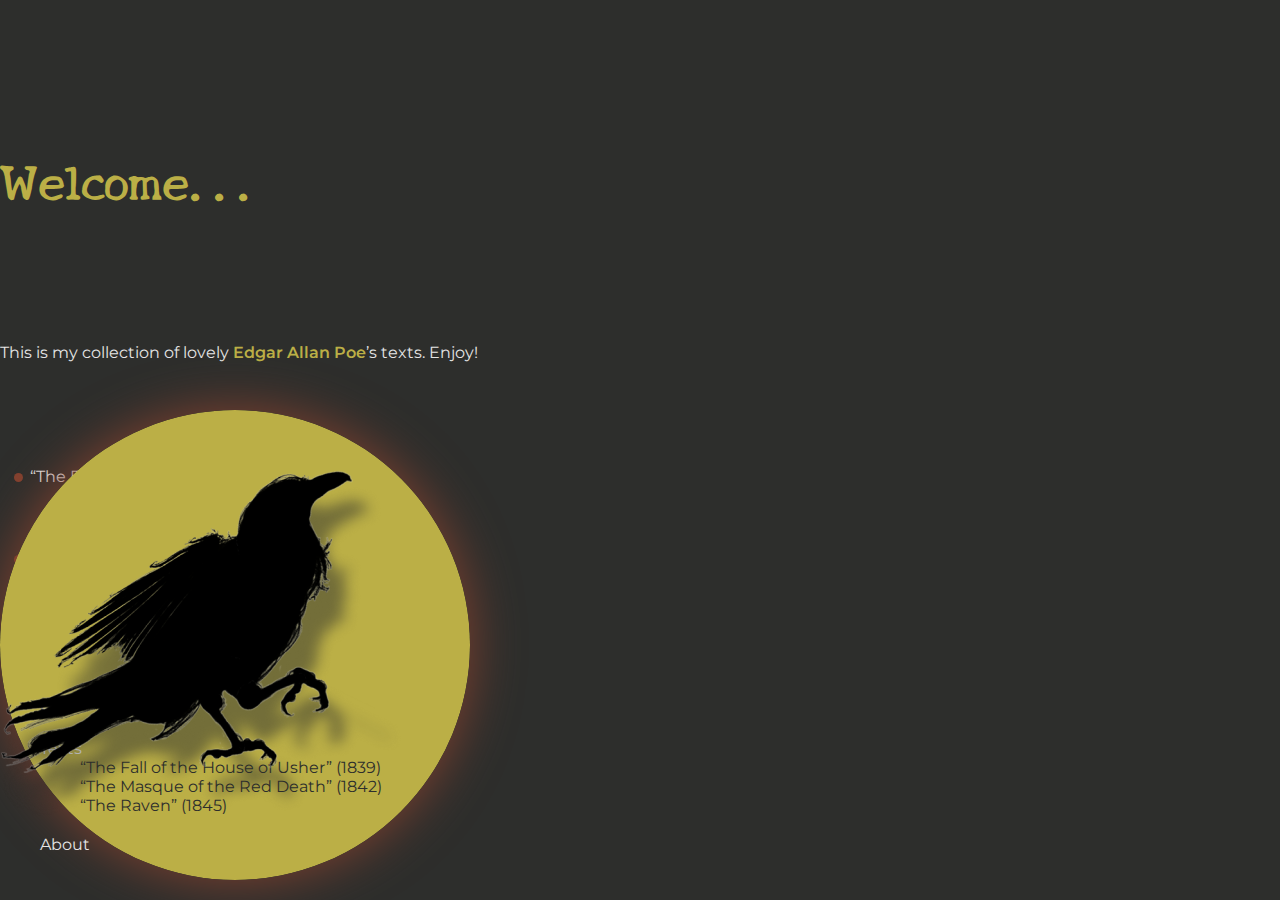
<file: index.html>
<!DOCTYPE html>
<html lang="en">
  <head>
    <meta charset="UTF-8" />
    <meta http-equiv="X-UA-Compatible" content="IE=edge" />
    <meta name="viewport" content="width=device-width, initial-scale=1.0" />
    <title>Edgar Allan Poe</title>
    <link
      href="https://cdn.jsdelivr.net/npm/bootstrap@5.0.0-beta3/dist/css/bootstrap.min.css"
      rel="stylesheet"
      integrity="sha384-eOJMYsd53ii+scO/bJGFsiCZc+5NDVN2yr8+0RDqr0Ql0h+rP48ckxlpbzKgwra6"
      crossorigin="anonymous"
    />
    <link rel="stylesheet" href="style.css" />
    <link rel="preconnect" href="https://fonts.gstatic.com" />
    <link
      href="https://fonts.googleapis.com/css2?family=Montserrat:wght@400;600&family=New+Tegomin&display=swap"
      rel="stylesheet"
    />
  </head>
  <body>
    <div class="exept-footer">
      <header class="header container">
        <div class="row">
          <div class="col-12 col-lg-6 order-2 order-lg-1">
            <h1 class="header__title">Welcome...</h1>
            <p class="header__text">
              This is my collection of lovely
              <span class="header__emphasis">Edgar Allan Poe</span>’s texts.
              Enjoy!
            </p>
          </div>
          <div class="col-12 col-sm-8 col-lg-5 order-1 order-lg-2">
            <div class="image image-index d-flex justify-content-center">
              <img src="img/moon.svg" alt="moon-image" class="image__moon" />
              <img src="img/raven.png" alt="raven-image" class="image__raven" />
            </div>
          </div>
        </div>
      </header>
      <section class="main container">
        <div class="row">
          <div class="col-12 col-md-8 col-lg-4">
            <ul class="main__list-name">
              <li class="main__item-name">
                <a href="no.html" class="main__link-name"
                  >“The Fall of the House of Usher” (1839)</a
                >
              </li>
              <li class="main__item-name">
                <a href="no.html" class="main__link-name"
                  >“The Masque of the Red Death” (1842)</a
                >
              </li>
              <li class="main__item-name">
                <a href="raven.html" class="main__link-name"
                  >“The Raven” (1845)</a
                >
              </li>
            </ul>
          </div>
        </div>
      </section>
    </div>
    <footer class="footer fixed-bottom">
      <div class="container">
        <div class="row">
          <div class="col-12 col-md-8 col-lg-5 offset-lg-1">
            <nav class="menu">
              <ul class="menu__list d-flex justify-content-around">
                <li class="menu__item">
                  <a href="index.html" class="menu__link">Hi!</a>
                </li>
                <li class="menu__item">
                  <div class="dropup">
                    <a
                      class="menu__link dropdown-toggle"
                      href="#"
                      role="button"
                      id="dropdownMenuLink"
                      data-bs-toggle="dropdown"
                      aria-expanded="false"
                    >
                      Texts
                    </a>
                    <ul class="menu__list menu__sublist dropdown-menu">
                      <li class="menu__subitem">
                        <a href="no.html" class="menu__link menu__sublink"
                          >“The Fall of the House of Usher” (1839)</a
                        >
                      </li>
                      <li class="menu__subitem">
                        <a href="no.html" class="menu__link menu__sublink"
                          >“The Masque of the Red Death” (1842)</a
                        >
                      </li>
                      <li class="menu__subitem">
                        <a href="raven.html" class="menu__link menu__sublink"
                          >“The Raven” (1845)</a
                        >
                      </li>
                    </ul>
                  </div>
                </li>
                <li class="menu__item">
                  <a href="about.html" class="menu__link">About</a>
                </li>
              </ul>
            </nav>
          </div>
        </div>
      </div>
    </footer>
    <script
      src="https://cdn.jsdelivr.net/npm/bootstrap@5.0.0-beta3/dist/js/bootstrap.bundle.min.js"
      integrity="sha384-JEW9xMcG8R+pH31jmWH6WWP0WintQrMb4s7ZOdauHnUtxwoG2vI5DkLtS3qm9Ekf"
      crossorigin="anonymous"
    ></script>
  </body>
</html>
</file>
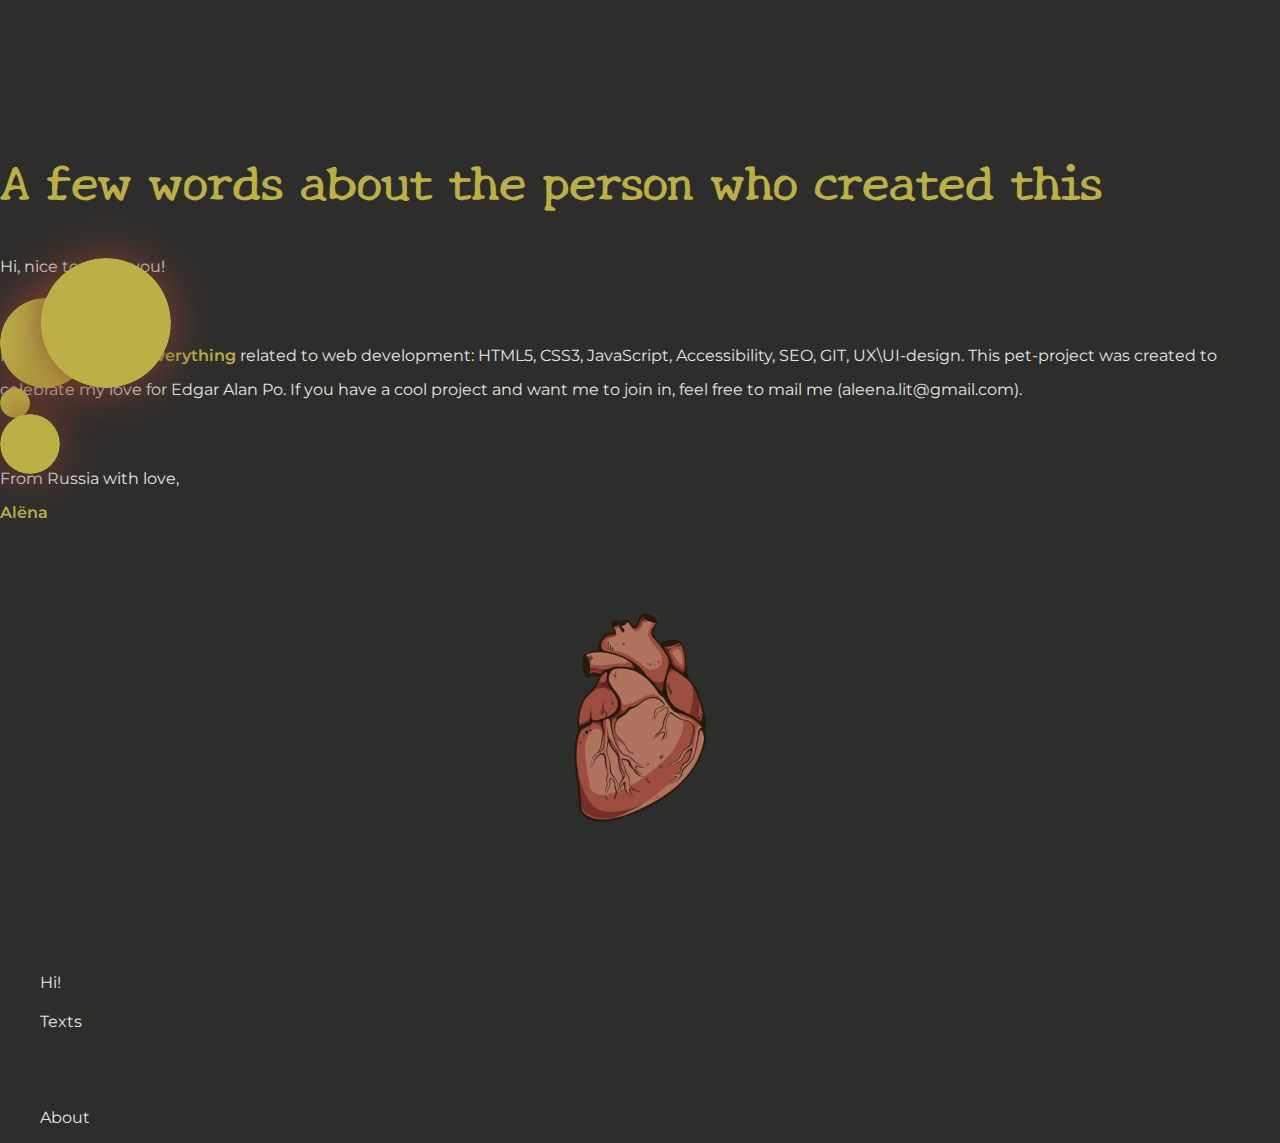
<file: about.html>
<!DOCTYPE html>
<html lang="en">
  <head>
    <meta charset="UTF-8" />
    <meta http-equiv="X-UA-Compatible" content="IE=edge" />
    <meta name="viewport" content="width=device-width, initial-scale=1" />

    <title>Edgar Allan Poe</title>
    <link
      href="https://cdn.jsdelivr.net/npm/bootstrap@5.0.0-beta3/dist/css/bootstrap.min.css"
      rel="stylesheet"
      integrity="sha384-eOJMYsd53ii+scO/bJGFsiCZc+5NDVN2yr8+0RDqr0Ql0h+rP48ckxlpbzKgwra6"
      crossorigin="anonymous"
    />
    <link rel="stylesheet" href="style.css" />
    <link rel="preconnect" href="https://fonts.gstatic.com" />
    <link
      href="https://fonts.googleapis.com/css2?family=Montserrat:wght@400;600&family=New+Tegomin&display=swap"
      rel="stylesheet"
    />
  </head>
  <body>
    <div class="exept-footer">
      <header class="header container">
        <div class="row d-flex justify-content-between">
          <div class="col-12 col-lg-6 order-2 order-lg-1">
            <h1 class="header__title">
              A few words about the person who created this
            </h1>
          </div>
          <div class="col-12 col-lg-4 order-1 order-lg-2">
            <div class="row image-about">
              <div class="image col-3 d-flex justify-content-start">
                <img
                  src="img/light-2.svg"
                  alt="light-image-md"
                  class="image__light image__light-02"
                />
              </div>
              <div class="image col-5 col-lg-3 d-flex justify-content-center">
                <img
                  src="img/light-4.svg"
                  alt="light-image-xs"
                  class="image__light image__light-04"
                />
              </div>
              <div class="image col-4 col-lg-6">
                <img
                  src="img/light-3.svg"
                  alt="light-image-sm"
                  class="image__light image__light-03"
                />
                <img
                  src="img/light-1.svg"
                  alt="light-image-lg"
                  class="image__light image__light-01"
                />
              </div>
            </div>
          </div>
        </div>
      </header>
      <section class="main container">
        <div class="row">
          <div class="col-12 col-md-10 col-xl-8">
            <p class="main__text">Hi, nice to meet you!</p>
            <p class="main__text">
              I am interested in
              <span class="main__emphasis">everything</span> related to web
              development: HTML5, CSS3, JavaScript, Accessibility, SEO, GIT,
              UX\UI-design. This pet-project was created to celebrate my love
              for Edgar Alan Po. If you have a cool project and want me to join
              in, feel free to mail me (aleena.lit@gmail.com).
            </p>
            <p class="main__text">
              From Russia with love,<br /><span class="main__emphasis"
                >Alёna</span
              >
            </p>
          </div>
        </div>
        <div class="image">
          <img src="img/heart.png" alt="heart-img" class="image__heart" />
        </div>
      </section>
    </div>
    <footer class="footer fixed-bottom">
      <div class="container">
        <div class="row">
          <div class="col-12 col-md-8 col-lg-5 offset-lg-1">
            <nav class="menu">
              <ul class="menu__list d-flex justify-content-around">
                <li class="menu__item">
                  <a href="index.html" class="menu__link">Hi!</a>
                </li>
                <li class="menu__item">
                  <div class="dropup">
                    <a
                      class="menu__link dropdown-toggle"
                      href="#"
                      role="button"
                      id="dropdownMenuLink"
                      data-bs-toggle="dropdown"
                      aria-expanded="false"
                    >
                      Texts
                    </a>
                    <ul class="menu__list menu__sublist dropdown-menu">
                      <li class="menu__subitem">
                        <a href="no.html" class="menu__link menu__sublink"
                          >“The Fall of the House of Usher” (1839)</a
                        >
                      </li>
                      <li class="menu__subitem">
                        <a href="no.html" class="menu__link menu__sublink"
                          >“The Masque of the Red Death” (1842)</a
                        >
                      </li>
                      <li class="menu__subitem">
                        <a href="raven.html" class="menu__link menu__sublink"
                          >“The Raven” (1845)</a
                        >
                      </li>
                    </ul>
                  </div>
                </li>
                <li class="menu__item">
                  <a href="about.html" class="menu__link">About</a>
                </li>
              </ul>
            </nav>
          </div>
        </div>
      </div>
    </footer>
    <script
      src="https://cdn.jsdelivr.net/npm/bootstrap@5.0.0-beta3/dist/js/bootstrap.bundle.min.js"
      integrity="sha384-JEW9xMcG8R+pH31jmWH6WWP0WintQrMb4s7ZOdauHnUtxwoG2vI5DkLtS3qm9Ekf"
      crossorigin="anonymous"
    ></script>
  </body>
</html>
</file>
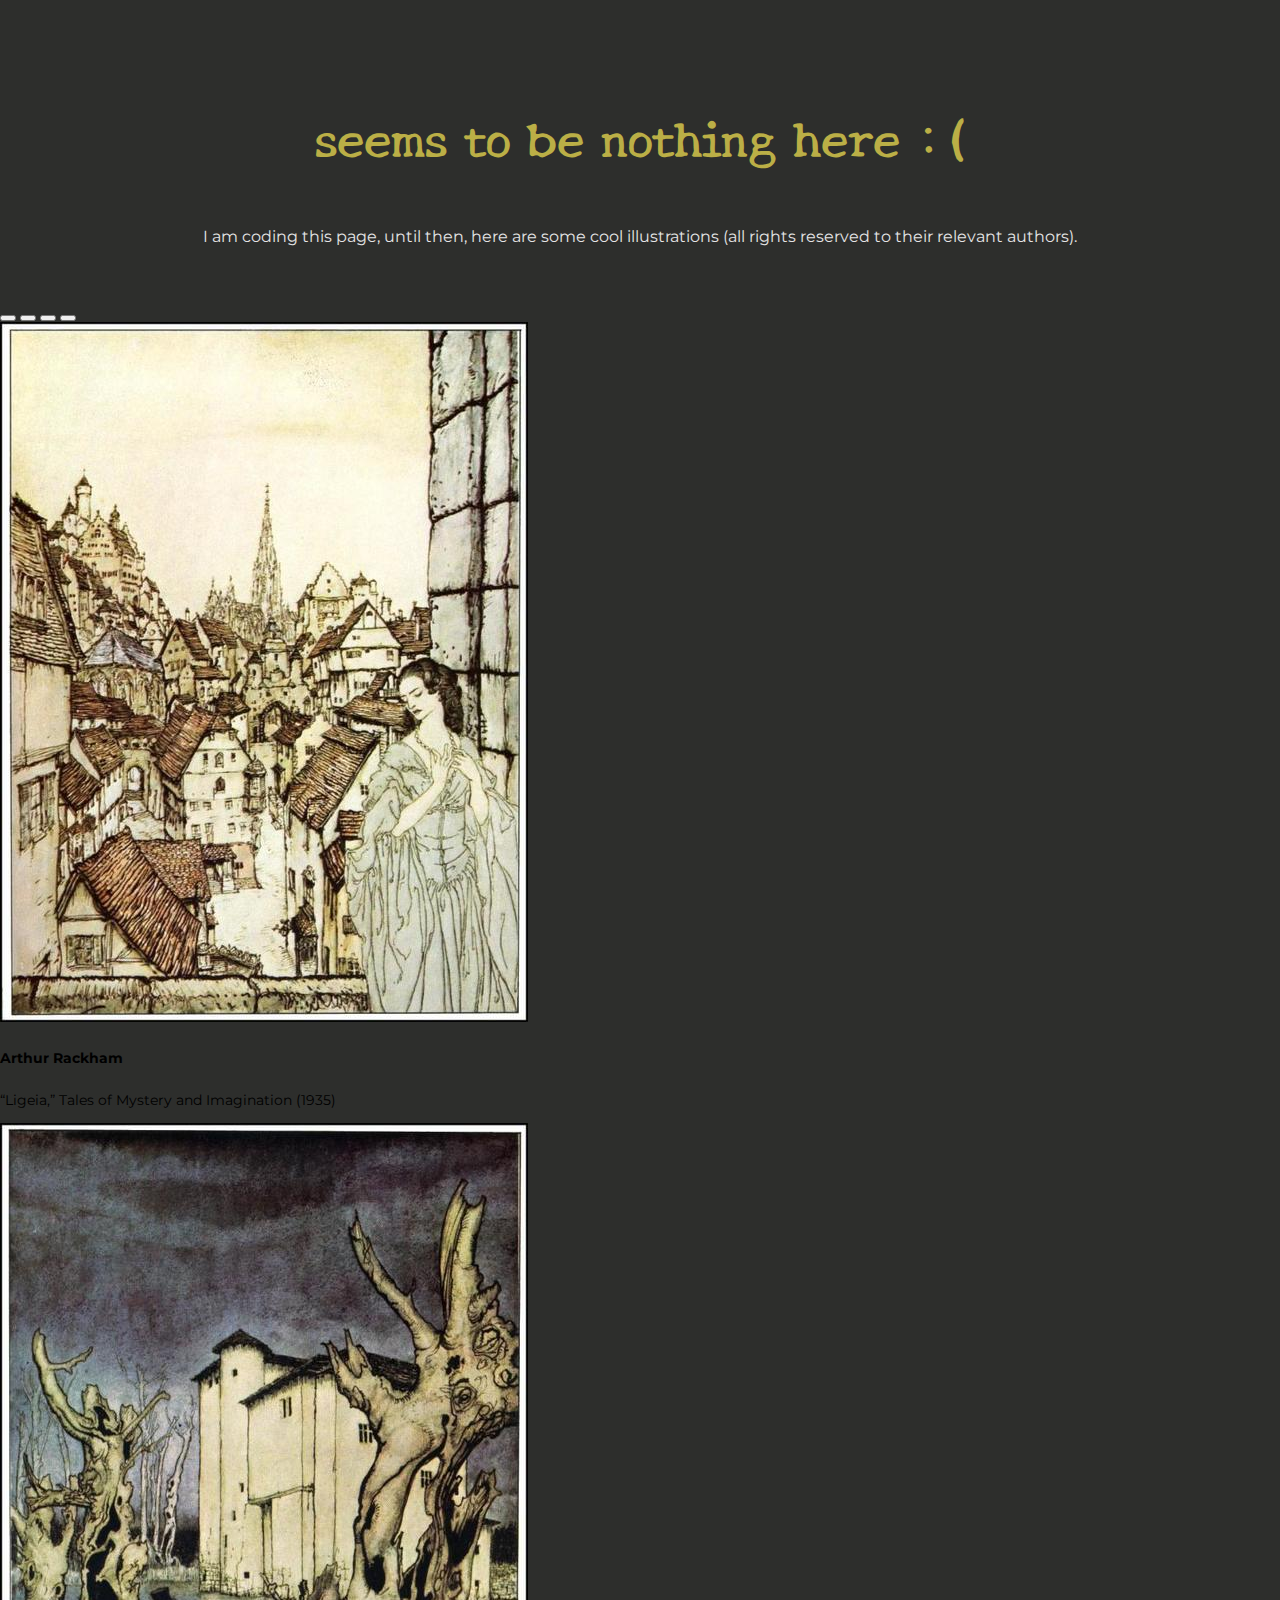
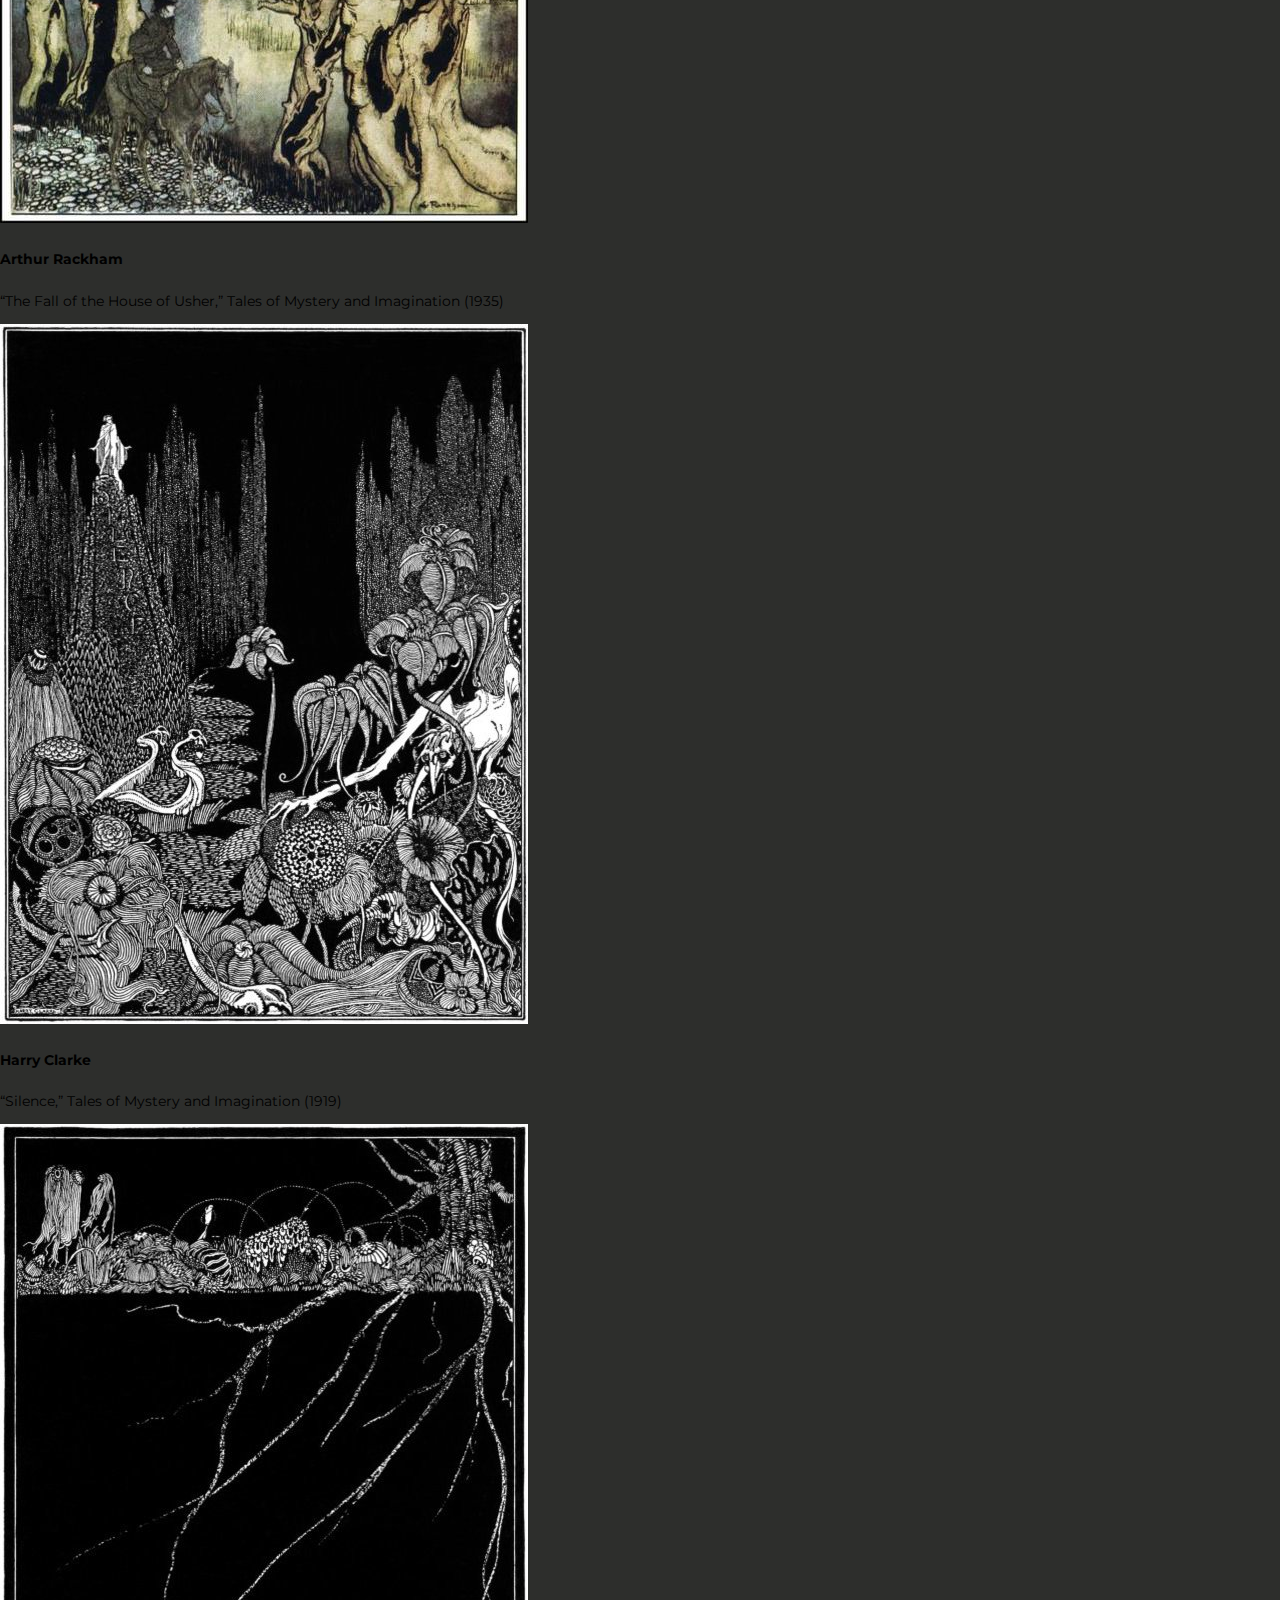
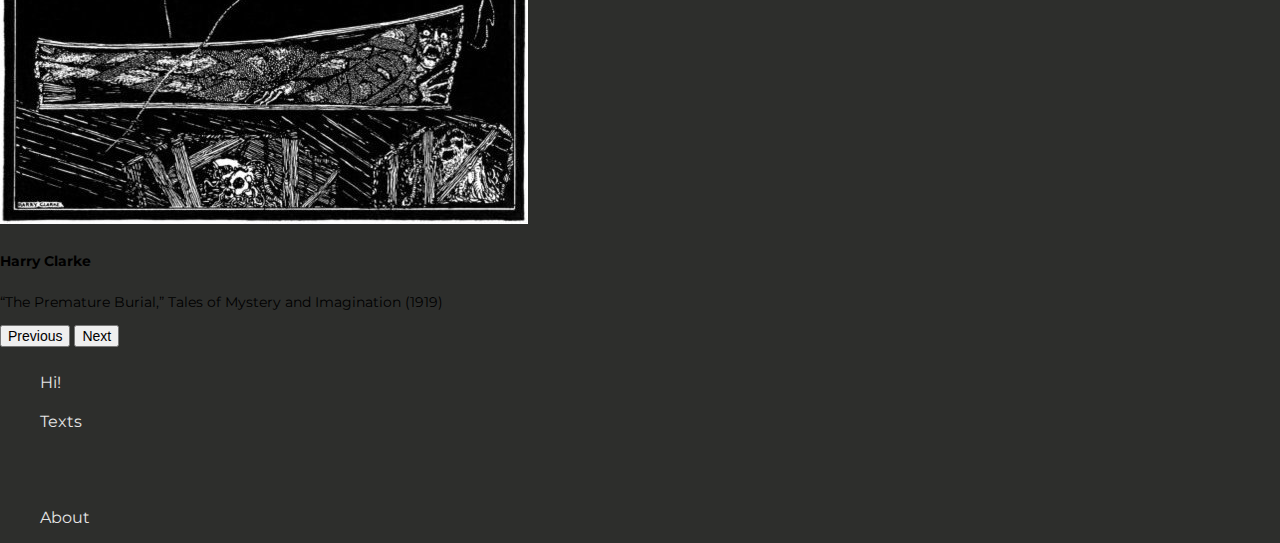
<file: no.html>
<!DOCTYPE html>
<html lang="en">
  <head>
    <meta charset="UTF-8" />
    <meta http-equiv="X-UA-Compatible" content="IE=edge" />
    <meta name="viewport" content="width=device-width, initial-scale=1.0" />
    <title>Edgar Allan Poe</title>
    <link
      href="https://cdn.jsdelivr.net/npm/bootstrap@5.0.0-beta3/dist/css/bootstrap.min.css"
      rel="stylesheet"
      integrity="sha384-eOJMYsd53ii+scO/bJGFsiCZc+5NDVN2yr8+0RDqr0Ql0h+rP48ckxlpbzKgwra6"
      crossorigin="anonymous"
    />
    <link rel="stylesheet" href="style.css" />
    <link rel="preconnect" href="https://fonts.gstatic.com" />
    <link
      href="https://fonts.googleapis.com/css2?family=Montserrat:wght@400;600&family=New+Tegomin&display=swap"
      rel="stylesheet"
    />
  </head>
  <body>
    <div class="exept-footer">
      <section class="no-content">
        <h1 class="no-content__title">seems to be nothing here :(</h1>
        <p class="no-content__text">
          I am coding this page, until then, here are some cool illustrations
          (all rights reserved to their relevant authors).
        </p>
        <div class="row">
          <div
            class="col-12 col-sm-10 offset-sm-1 col-md-8 offset-md-2 col-lg-6 offset-lg-3 col-xl-4 offset-xl-4"
          >
            <div
              id="carouselExampleCaptions"
              class="no-content__slider carousel slide carousel-fade w-100"
              data-bs-ride="carousel"
            >
              <div class="carousel-indicators">
                <button
                  type="button"
                  data-bs-target="#carouselExampleCaptions"
                  data-bs-slide-to="0"
                  class="active"
                  aria-current="true"
                  aria-label="Slide 1"
                ></button>
                <button
                  type="button"
                  data-bs-target="#carouselExampleCaptions"
                  data-bs-slide-to="1"
                  aria-label="Slide 2"
                ></button>
                <button
                  type="button"
                  data-bs-target="#carouselExampleCaptions"
                  data-bs-slide-to="2"
                  aria-label="Slide 3"
                ></button>
                <button
                  type="button"
                  data-bs-target="#carouselExampleCaptions"
                  data-bs-slide-to="3"
                  aria-label="Slide 4"
                ></button>
              </div>
              <div class="carousel-inner">
                <div class="carousel-item active">
                  <img
                    src="img/ligeia.jpg"
                    class="no-content__image d-block w-100"
                    alt="illustration-ligeia"
                  />
                  <div
                    class="no-content__image-description carousel-caption d-none d-md-block"
                  >
                    <h5>Arthur Rackham</h5>
                    <p>“Ligeia,” Tales of Mystery and Imagination (1935)</p>
                  </div>
                </div>
                <div class="carousel-item">
                  <img
                    src="img/the-fall.jpg"
                    class="no-content__image d-block w-100"
                    alt="illustration-the-fall-of-the-house-of-Usher"
                  />
                  <div
                    class="no-content__image-description carousel-caption d-none d-md-block"
                  >
                    <h5>Arthur Rackham</h5>
                    <p>
                      “The Fall of the House of Usher,” Tales of Mystery and
                      Imagination (1935)
                    </p>
                  </div>
                </div>
                <div class="carousel-item">
                  <img
                    src="img/silence.jpg"
                    class="no-content__image d-block w-100"
                    alt="illustration-silence"
                  />
                  <div
                    class="no-content__image-description carousel-caption d-none d-md-block"
                  >
                    <h5>Harry Clarke</h5>
                    <p>“Silence,” Tales of Mystery and Imagination (1919)</p>
                  </div>
                </div>
                <div class="carousel-item">
                  <img
                    src="img/premature.jpg"
                    class="no-content__image d-block w-100"
                    alt="illustration-the-premature-burial"
                  />
                  <div
                    class="no-content__image-description carousel-caption d-none d-md-block"
                  >
                    <h5>Harry Clarke</h5>
                    <p>
                      “The Premature Burial,” Tales of Mystery and Imagination
                      (1919)
                    </p>
                  </div>
                </div>
              </div>
              <button
                class="carousel-control-prev"
                type="button"
                data-bs-target="#carouselExampleCaptions"
                data-bs-slide="prev"
              >
                <span
                  class="carousel-control-prev-icon"
                  aria-hidden="true"
                ></span>
                <span class="visually-hidden">Previous</span>
              </button>
              <button
                class="carousel-control-next"
                type="button"
                data-bs-target="#carouselExampleCaptions"
                data-bs-slide="next"
              >
                <span
                  class="carousel-control-next-icon"
                  aria-hidden="true"
                ></span>
                <span class="visually-hidden">Next</span>
              </button>
            </div>
          </div>
        </div>
      </section>
    </div>
    <footer class="footer fixed-bottom">
      <div class="container">
        <div class="row">
          <div class="col-12 col-md-8 col-lg-5 offset-lg-1">
            <nav class="menu">
              <ul class="menu__list d-flex justify-content-around">
                <li class="menu__item">
                  <a href="index.html" class="menu__link">Hi!</a>
                </li>
                <li class="menu__item">
                  <div class="dropup">
                    <a
                      class="menu__link dropdown-toggle"
                      href="#"
                      role="button"
                      id="dropdownMenuLink"
                      data-bs-toggle="dropdown"
                      aria-expanded="false"
                    >
                      Texts
                    </a>
                    <ul class="menu__list menu__sublist dropdown-menu">
                      <li class="menu__subitem">
                        <a href="no.html" class="menu__link menu__sublink"
                          >“The Fall of the House of Usher” (1839)</a
                        >
                      </li>
                      <li class="menu__subitem">
                        <a href="no.html" class="menu__link menu__sublink"
                          >“The Masque of the Red Death” (1842)</a
                        >
                      </li>
                      <li class="menu__subitem">
                        <a href="raven.html" class="menu__link menu__sublink"
                          >“The Raven” (1845)</a
                        >
                      </li>
                    </ul>
                  </div>
                </li>
                <li class="menu__item">
                  <a href="about.html" class="menu__link">About</a>
                </li>
              </ul>
            </nav>
          </div>
        </div>
      </div>
    </footer>
    <script
      src="https://cdn.jsdelivr.net/npm/bootstrap@5.0.0-beta3/dist/js/bootstrap.bundle.min.js"
      integrity="sha384-JEW9xMcG8R+pH31jmWH6WWP0WintQrMb4s7ZOdauHnUtxwoG2vI5DkLtS3qm9Ekf"
      crossorigin="anonymous"
    ></script>
  </body>
</html>
</file>
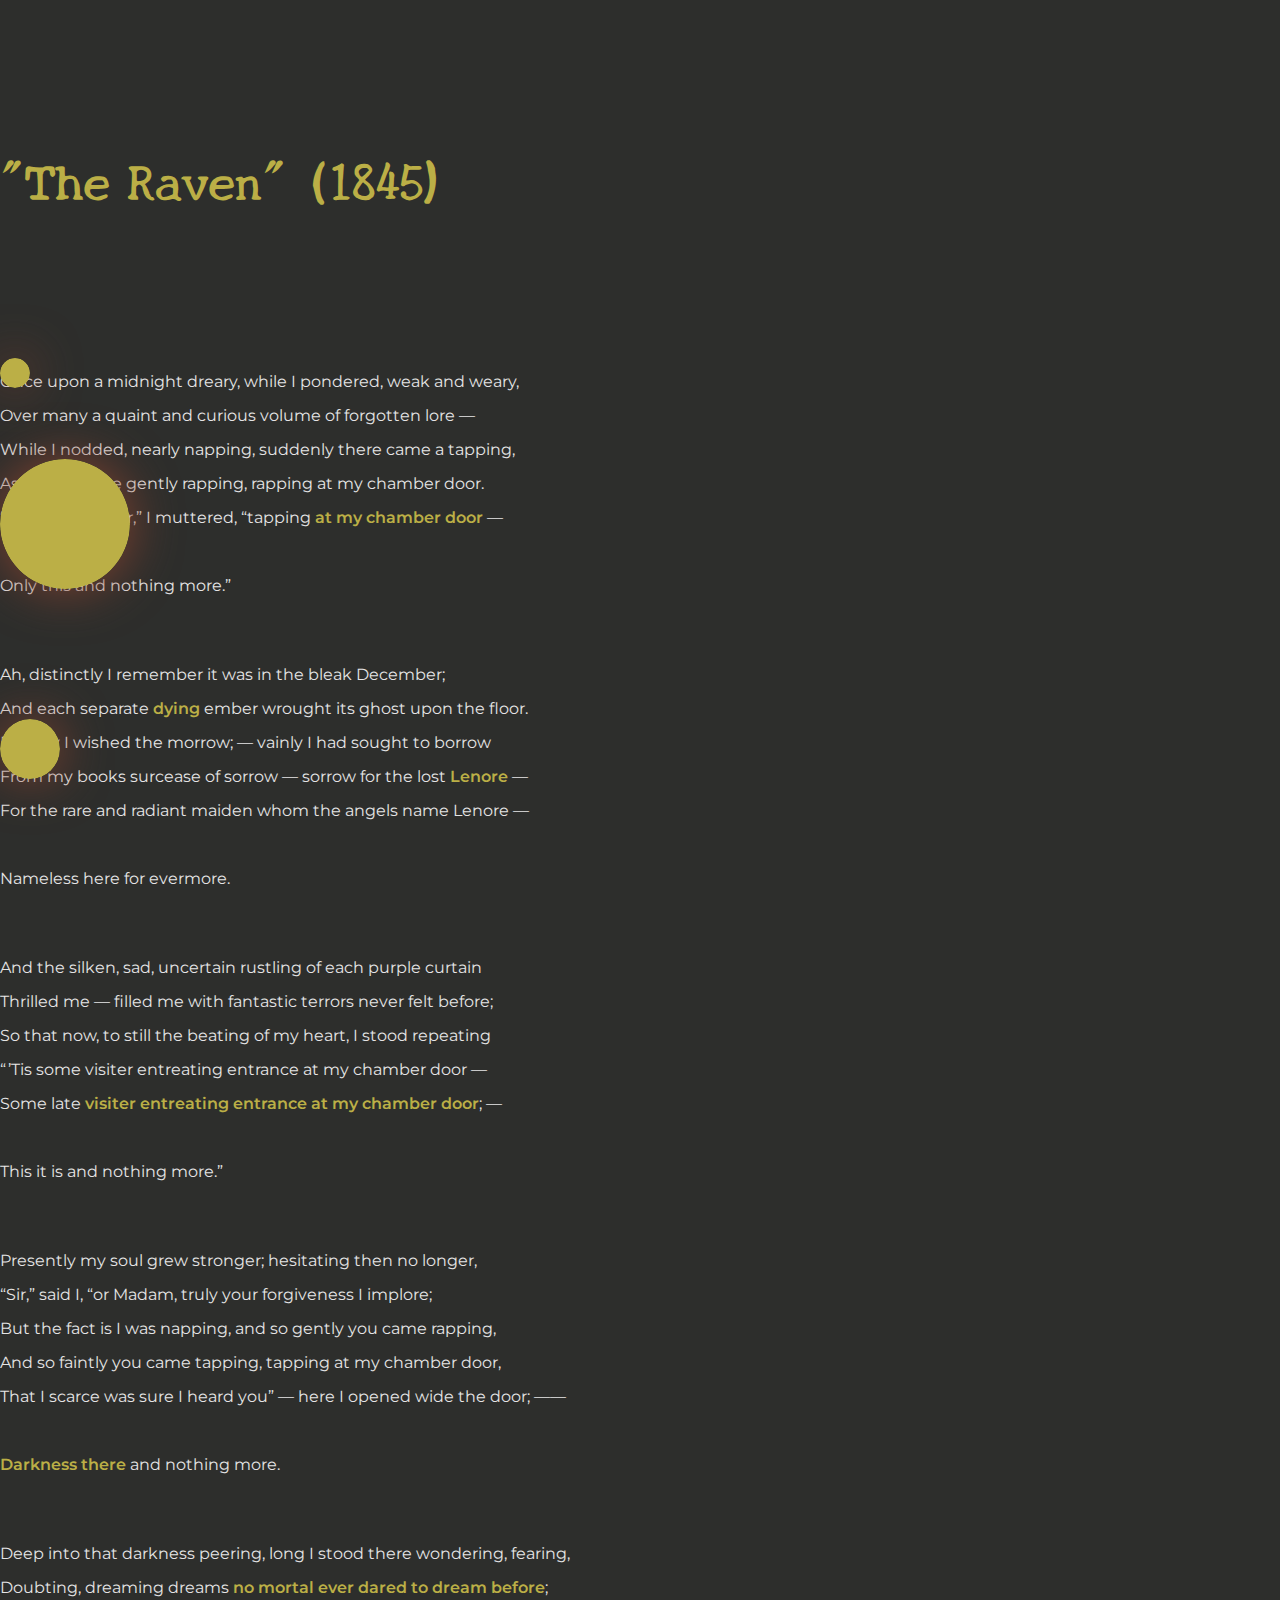
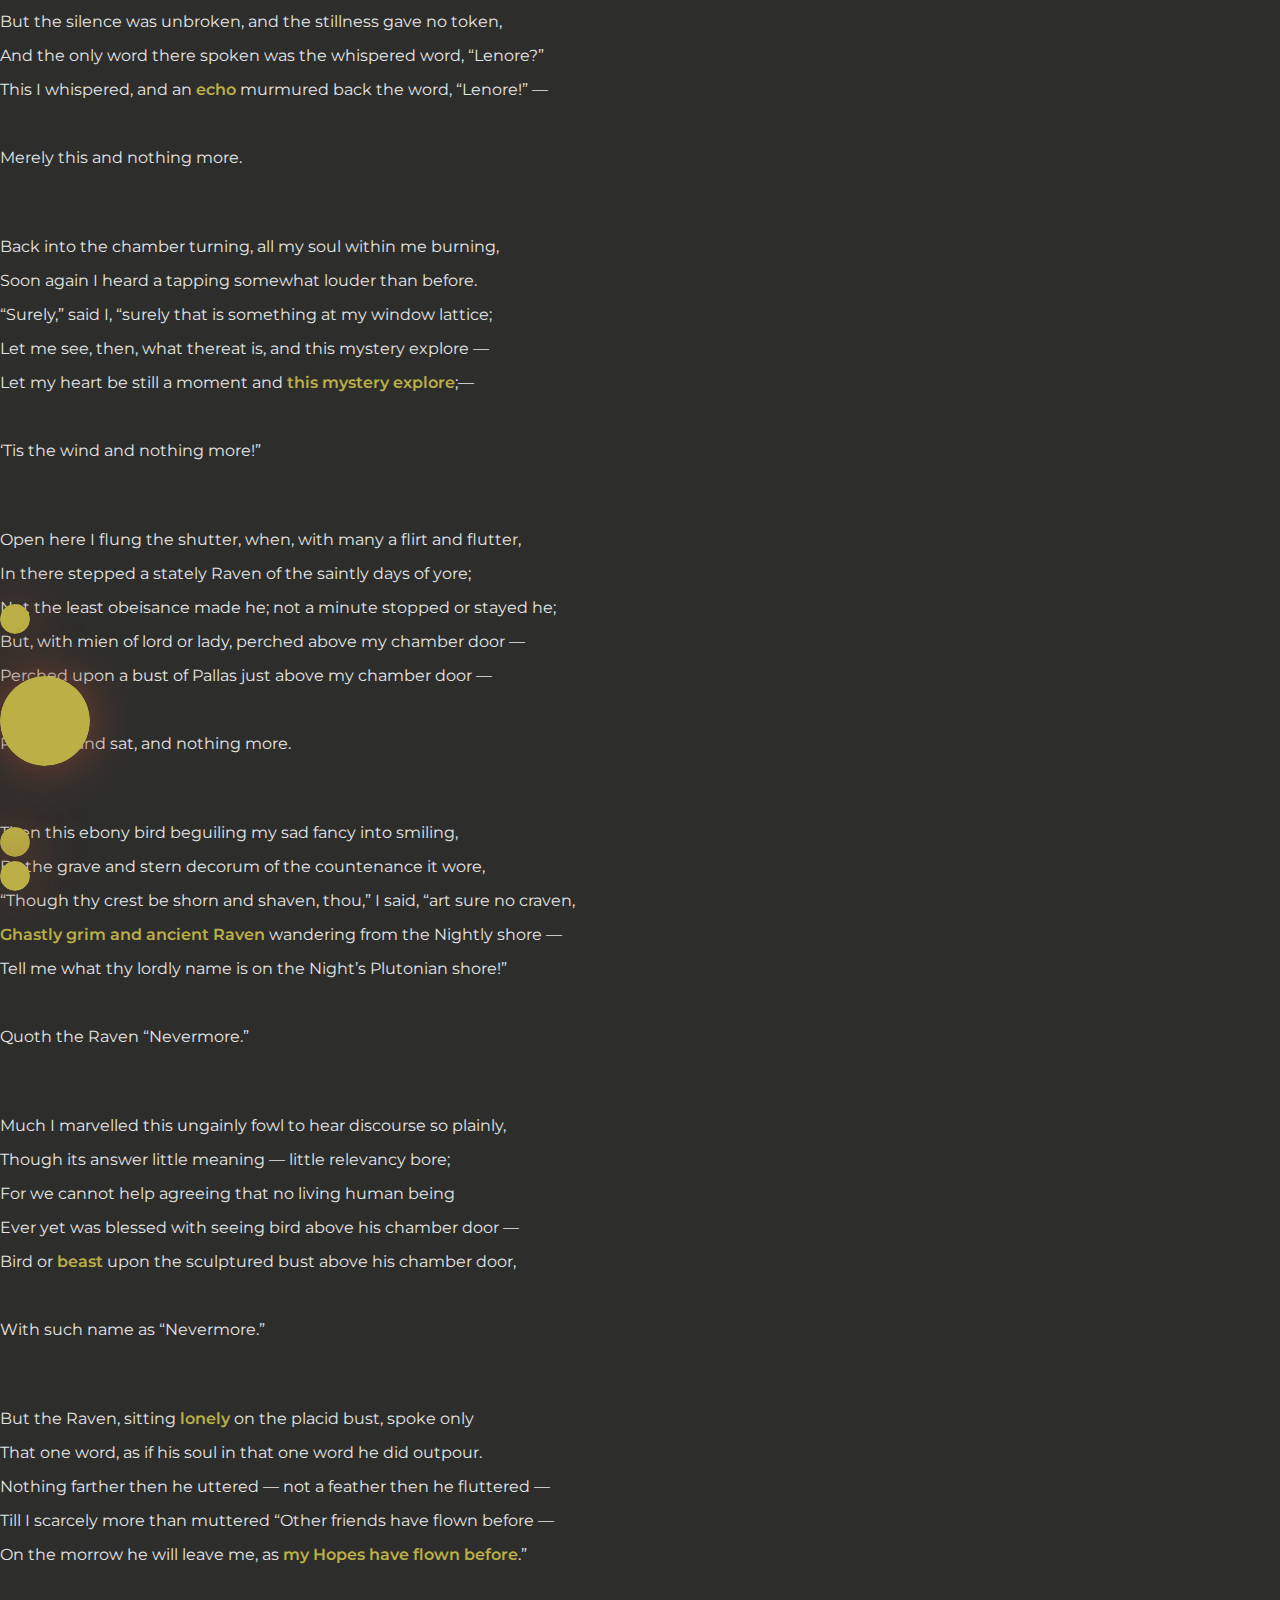
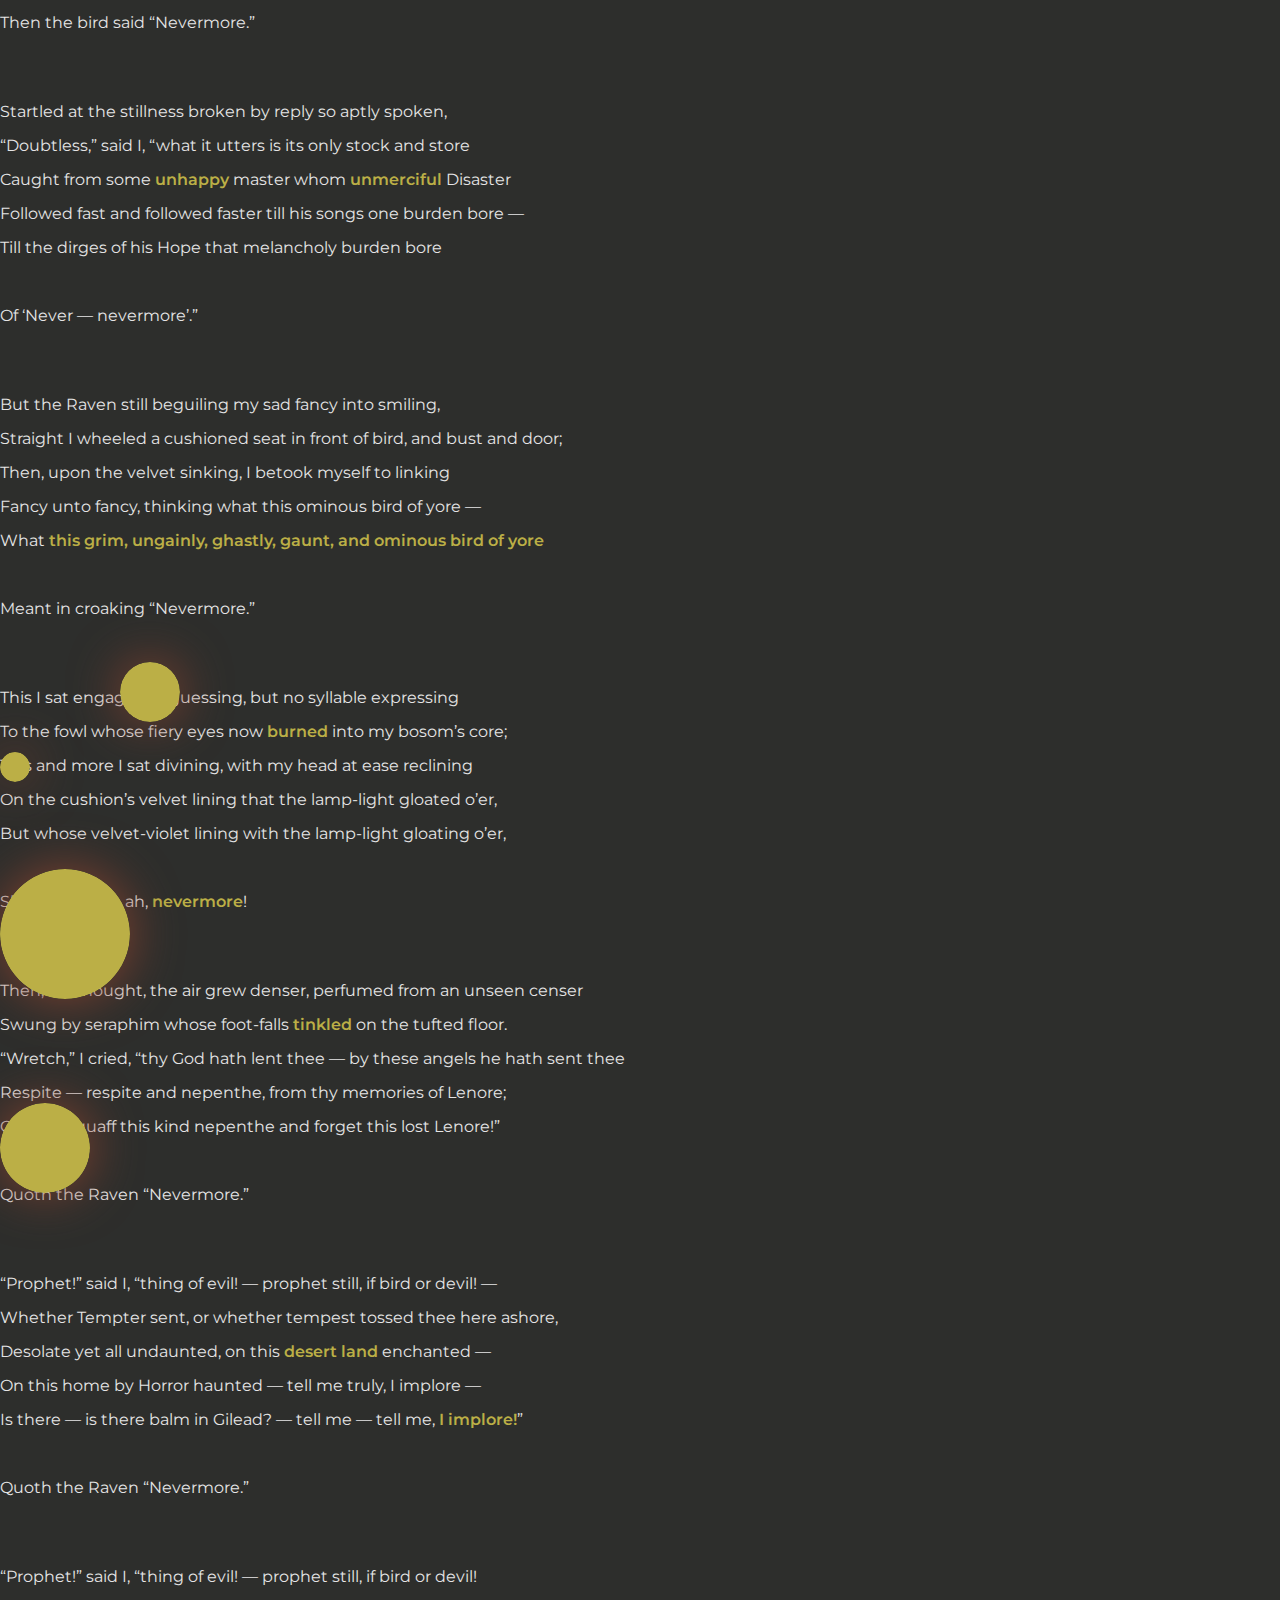
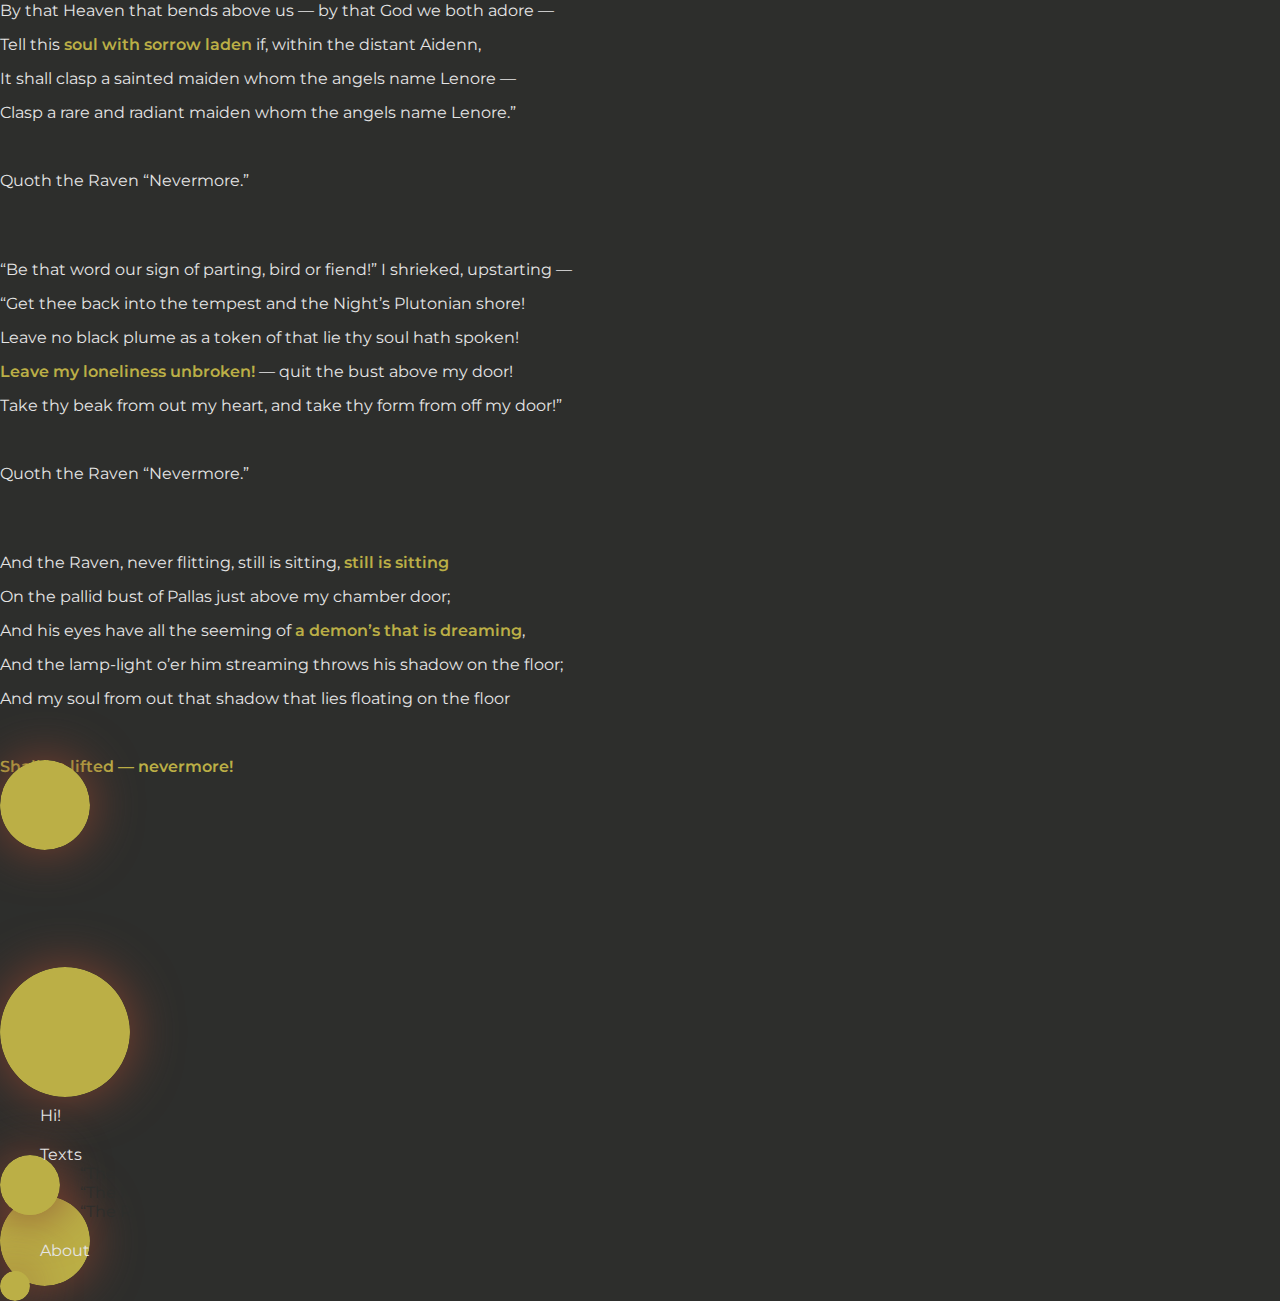
<file: raven.html>
<!DOCTYPE html>
<html lang="en">
  <head>
    <meta charset="UTF-8" />
    <meta http-equiv="X-UA-Compatible" content="IE=edge" />
    <meta name="viewport" content="width=device-width, initial-scale=1.0" />
    <title>Edgar Allan Poe</title>
    <link
      href="https://cdn.jsdelivr.net/npm/bootstrap@5.0.0-beta3/dist/css/bootstrap.min.css"
      rel="stylesheet"
      integrity="sha384-eOJMYsd53ii+scO/bJGFsiCZc+5NDVN2yr8+0RDqr0Ql0h+rP48ckxlpbzKgwra6"
      crossorigin="anonymous"
    />
    <link rel="stylesheet" href="style.css" />
    <link rel="preconnect" href="https://fonts.gstatic.com" />
    <link
      href="https://fonts.googleapis.com/css2?family=Montserrat:wght@400;600&family=New+Tegomin&display=swap"
      rel="stylesheet"
    />
  </head>
  <body>
    <div class="exept-footer">
      <header class="header container">
        <div class="row">
          <div class="col-12 col-sm-8 col-lg-6">
            <h1 class="header__title">"The Raven" (1845)</h1>
          </div>
          <div
            class="image d-none d-sm-block col-sm-2 offset-sm-1 col-lg-1 offset-lg-2 d-flex justify-content-center"
          >
            <img
              src="img/light-4.svg"
              alt="light-image-xs"
              class="image__light image__light-14"
            />
          </div>
        </div>
      </header>
      <section class="main container">
        <div class="row">
          <div class="col-12 col-md-10 col-12 col-md-10 col-lg-7">
            <p class="main__text main__text-first">
              Once upon a midnight dreary, while I pondered, weak and weary,<br />
              Over many a quaint and curious volume of forgotten lore —<br />While
              I nodded, nearly napping, suddenly there came a tapping,<br />
              As of some one gently rapping, rapping at my chamber door.<br />
              “ ’Tis some visiter,” I muttered, “tapping
              <span class="main__emphasis">at my chamber door</span> —<br />
              <br />Only this and nothing more.”
            </p>
          </div>
          <div
            class="image d-none d-md-block col-md-1 col-lg-2 offset-lg-1 d-flex justify-content-start"
          >
            <img
              src="img/light-1.svg"
              alt="light-image-lg"
              class="image__light image__light-21"
            />
          </div>
          <div
            class="image d-none d-md-block col-md-1 col-lg-1 d-flex justify-content-start"
          >
            <img
              src="img/light-3.svg"
              alt="light-image-sm"
              class="image__light image__light-23"
            />
          </div>
        </div>
        <div class="row">
          <div class="col-12 col-md-10 col-12 col-md-10 col-lg-7">
            <p class="main__text">
              Ah, distinctly I remember it was in the bleak December; <br />And
              each separate <span class="main__emphasis">dying</span> ember
              wrought its ghost upon the floor. <br />Eagerly I wished the
              morrow; — vainly I had sought to borrow <br />From my books
              surcease of sorrow — sorrow for the lost
              <span class="main__emphasis">Lenore</span> — <br />For the rare
              and radiant maiden whom the angels name Lenore —
              <br /><br />Nameless here for evermore.
            </p>
          </div>
        </div>
        <div class="row">
          <div class="col-12 col-md-10 col-12 col-md-10 col-lg-7">
            <p class="main__text">
              And the silken, sad, uncertain rustling of each purple curtain<br />
              Thrilled me — filled me with fantastic terrors never felt
              before;<br />
              So that now, to still the beating of my heart, I stood
              repeating<br />
              “ ’Tis some visiter entreating entrance at my chamber door —<br />
              Some late
              <span class="main__emphasis"
                >visiter entreating entrance at my chamber door</span
              >; — <br /><br />This it is and nothing more.”
            </p>
          </div>
        </div>
        <div class="row">
          <div class="col-12 col-md-10 col-lg-7">
            <p class="main__text">
              Presently my soul grew stronger; hesitating then no longer,<br />
              “Sir,” said I, “or Madam, truly your forgiveness I implore;<br />
              But the fact is I was napping, and so gently you came rapping,
              <br />And so faintly you came tapping, tapping at my chamber door,
              <br />That I scarce was sure I heard you” — here I opened wide the
              door; —— <br /><br /><span class="main__emphasis"
                >Darkness there</span
              >
              and nothing more.
            </p>
          </div>
        </div>
        <div class="row">
          <div class="col-12 col-md-10 col-lg-7">
            <p class="main__text">
              Deep into that darkness peering, long I stood there wondering,
              fearing, <br />Doubting, dreaming dreams
              <span class="main__emphasis"
                >no mortal ever dared to dream before</span
              >; <br />But the silence was unbroken, and the stillness gave no
              token, <br />And the only word there spoken was the whispered
              word, “Lenore?” <br />This I whispered, and an
              <span class="main__emphasis">echo</span> murmured back the word,
              “Lenore!” — <br /><br />Merely this and nothing more.
            </p>
          </div>
        </div>
        <div class="row">
          <div class="col-12 col-md-10 col-lg-7">
            <p class="main__text">
              Back into the chamber turning, all my soul within me burning,
              <br />Soon again I heard a tapping somewhat louder than before.
              <br />“Surely,” said I, “surely that is something at my window
              lattice; <br />Let me see, then, what thereat is, and this mystery
              explore — <br />Let my heart be still a moment and
              <span class="main__emphasis">this mystery explore</span>;—
              <br /><br />‘Tis the wind and nothing more!”
            </p>
          </div>
          <div
            class="image d-none d-md-block col-md-1 d-flex justify-content-center"
          >
            <img
              src="img/light-4.svg"
              alt="light-image-xs"
              class="image__light image__light-34"
            />
          </div>
          <div
            class="image d-none d-md-block col-md-1 col-lg-2 d-flex justify-content-center"
          >
            <img
              src="img/light-2.svg"
              alt="light-image-md"
              class="image__light image__light-32"
            />
          </div>
        </div>
        <div class="row">
          <div class="col-12 col-md-10 col-lg-7">
            <p class="main__text">
              Open here I flung the shutter, when, with many a flirt and
              flutter, <br />In there stepped a stately Raven of the saintly
              days of yore; <br />Not the least obeisance made he; not a minute
              stopped or stayed he; <br />But, with mien of lord or lady,
              perched above my chamber door — <br />Perched upon a bust of
              Pallas just above my chamber door — <br /><br />Perched, and sat,
              and nothing more.
            </p>
          </div>
          <div
            class="image d-none d-lg-block col-lg-1 offset-lg-2 d-flex justify-content-start"
          >
            <img
              src="img/light-4.svg"
              alt="light-image-xs"
              class="image__light image__light-44-1"
            />
          </div>
          <div
            class="image d-none d-md-block col-md-1 offset-md-1 d-flex justify-content-start"
          >
            <img
              src="img/light-4.svg"
              alt="light-image-xs"
              class="image__light image__light-44-2"
            />
          </div>
        </div>
        <div class="row">
          <div class="col-12 col-md-10 col-lg-7">
            <p class="main__text">
              Then this ebony bird beguiling my sad fancy into smiling, <br />By
              the grave and stern decorum of the countenance it wore,
              <br />“Though thy crest be shorn and shaven, thou,” I said, “art
              sure no craven, <br /><span class="main__emphasis"
                >Ghastly grim and ancient Raven</span
              >
              wandering from the Nightly shore — <br />Tell me what thy lordly
              name is on the Night’s Plutonian shore!” <br /><br />Quoth the
              Raven “Nevermore.”
            </p>
          </div>
        </div>
        <div class="row">
          <div class="col-12 col-md-10 col-lg-7">
            <p class="main__text">
              Much I marvelled this ungainly fowl to hear discourse so plainly,
              <br />Though its answer little meaning — little relevancy bore;
              <br />For we cannot help agreeing that no living human being
              <br />Ever yet was blessed with seeing bird above his chamber door
              — <br />Bird or <span class="main__emphasis">beast</span> upon the
              sculptured bust above his chamber door, <br /><br />With such name
              as “Nevermore.”
            </p>
          </div>
        </div>
        <div class="row">
          <div class="col-12 col-md-10 col-lg-7">
            <p class="main__text">
              But the Raven, sitting
              <span class="main__emphasis">lonely</span> on the placid bust,
              spoke only <br />That one word, as if his soul in that one word he
              did outpour. <br />Nothing farther then he uttered — not a feather
              then he fluttered — <br />Till I scarcely more than muttered
              “Other friends have flown before — <br />On the morrow he will
              leave me, as
              <span class="main__emphasis">my Hopes have flown before</span>.”
              <br /><br />Then the bird said “Nevermore.”
            </p>
          </div>
        </div>
        <div class="row">
          <div class="col-12 col-md-10 col-lg-7">
            <p class="main__text">
              Startled at the stillness broken by reply so aptly spoken,
              <br />“Doubtless,” said I, “what it utters is its only stock and
              store <br />Caught from some
              <span class="main__emphasis">unhappy</span> master whom
              <span class="main__emphasis">unmerciful</span> Disaster
              <br />Followed fast and followed faster till his songs one burden
              bore — <br />Till the dirges of his Hope that melancholy burden
              bore <br /><br />Of ‘Never — nevermore’.”
            </p>
          </div>
        </div>
        <div class="row">
          <div class="col-12 col-md-10 col-lg-7">
            <p class="main__text">
              But the Raven still beguiling my sad fancy into smiling,
              <br />Straight I wheeled a cushioned seat in front of bird, and
              bust and door; <br />Then, upon the velvet sinking, I betook
              myself to linking <br />Fancy unto fancy, thinking what this
              ominous bird of yore — <br />What
              <span class="main__emphasis"
                >this grim, ungainly, ghastly, gaunt, and ominous bird of
                yore</span
              ><br /><br />Meant in croaking “Nevermore.”
            </p>
          </div>
          <div class="image d-none d-md-block col-md-1 col-lg-2 offset-lg-1">
            <img
              src="img/light-1.svg"
              alt="light-image-lg"
              class="image__light image__light-51"
            />
            <img
              src="img/light-3.svg"
              alt="light-image-sm"
              class="image__light image__light-53"
            />
          </div>
          <div
            class="image d-none d-md-block col-md-1 d-flex justify-content-center"
          >
            <img
              src="img/light-4.svg"
              alt="light-image-xs"
              class="image__light image__light-54"
            />
          </div>
        </div>
        <div class="row">
          <div class="col-12 col-md-10 col-lg-7">
            <p class="main__text">
              This I sat engaged in guessing, but no syllable expressing
              <br />To the fowl whose fiery eyes now
              <span class="main__emphasis">burned</span> into my bosom’s core;
              <br />This and more I sat divining, with my head at ease reclining
              <br />On the cushion’s velvet lining that the lamp-light gloated
              o’er, <br />But whose velvet-violet lining with the lamp-light
              gloating o’er, <br /><br />She shall press, ah,
              <span class="main__emphasis">nevermore</span>!
            </p>
          </div>
          <div
            class="image d-none d-md-block col-md-1 offset-md-1 offset-lg-2 d-flex justify-content-start"
          >
            <img
              src="img/light-2.svg"
              alt="light-image-md"
              class="image__light image__light-62"
            />
          </div>
        </div>
        <div class="row">
          <div class="col-12 col-md-10 col-lg-7">
            <p class="main__text">
              Then, methought, the air grew denser, perfumed from an unseen
              censer <br />Swung by seraphim whose foot-falls
              <span class="main__emphasis">tinkled</span> on the tufted floor.
              <br />“Wretch,” I cried, “thy God hath lent thee — by these angels
              he hath sent thee <br />Respite — respite and nepenthe, from thy
              memories of Lenore; <br />Quaff, oh quaff this kind nepenthe and
              forget this lost Lenore!” <br /><br />Quoth the Raven “Nevermore.”
            </p>
          </div>
        </div>
        <div class="row">
          <div class="col-12 col-md-10 col-lg-7">
            <p class="main__text">
              “Prophet!” said I, “thing of evil! — prophet still, if bird or
              devil! — <br />Whether Tempter sent, or whether tempest tossed
              thee here ashore, <br />Desolate yet all undaunted, on this
              <span class="main__emphasis">desert land</span> enchanted —
              <br />On this home by Horror haunted — tell me truly, I implore —
              <br />Is there — is there balm in Gilead? — tell me — tell me,
              <span class="main__emphasis">I implore!</span>” <br /><br />Quoth
              the Raven “Nevermore.”
            </p>
          </div>
        </div>
        <div class="row">
          <div class="col-12 col-md-10 col-lg-7">
            <p class="main__text">
              “Prophet!” said I, “thing of evil! — prophet still, if bird or
              devil! <br />By that Heaven that bends above us — by that God we
              both adore — <br />Tell this
              <span class="main__emphasis">soul with sorrow laden</span> if,
              within the distant Aidenn, <br />It shall clasp a sainted maiden
              whom the angels name Lenore — <br />Clasp a rare and radiant
              maiden whom the angels name Lenore.” <br /><br />Quoth the Raven
              “Nevermore.”
            </p>
          </div>
        </div>
        <div class="row">
          <div class="col-12 col-md-10 col-lg-7">
            <p class="main__text">
              “Be that word our sign of parting, bird or fiend!” I shrieked,
              upstarting — <br />“Get thee back into the tempest and the Night’s
              Plutonian shore! <br />Leave no black plume as a token of that lie
              thy soul hath spoken! <br /><span class="main__emphasis"
                >Leave my loneliness unbroken!</span
              >
              — quit the bust above my door! <br />Take thy beak from out my
              heart, and take thy form from off my door!” <br /><br />Quoth the
              Raven “Nevermore.”
            </p>
          </div>
        </div>
        <div class="row">
          <div class="col-12 col-md-10 col-lg-7">
            <p class="main__text">
              And the Raven, never flitting, still is sitting,
              <span class="main__emphasis">still is sitting</span> <br />On the
              pallid bust of Pallas just above my chamber door; <br />And his
              eyes have all the seeming of
              <span class="main__emphasis">a demon’s that is dreaming</span>,
              <br />And the lamp-light o’er him streaming throws his shadow on
              the floor; <br />And my soul from out that shadow that lies
              floating on the floor <br /><span class="main__emphasis"
                ><br />Shall be lifted — nevermore!</span
              >
            </p>
          </div>
          <div
            class="image d-none d-md-block col-md-1 offset-lg-1 d-flex justify-content-start"
          >
            <img
              src="img/light-2.svg"
              alt="light-image-md"
              class="image__light image__light-72"
            />
          </div>
          <div
            class="image d-none d-md-block col-md-1 col-lg-2 d-flex justify-content-end"
          >
            <img
              src="img/light-1.svg"
              alt="light-image-lg"
              class="image__light image__light-71"
            />
          </div>
        </div>
        <div class="row row-last">
          <div class="image col-3 offset-2 col-lg-1 offset-lg-3">
            <img
              src="img/light-2.svg"
              alt="light-image-md"
              class="image__light image__light-82"
            />
          </div>
          <div class="image col-1 offset-1 col-lg-1 offset-lg-2">
            <img
              src="img/light-3.svg"
              alt="light-image-sm"
              class="image__light image__light-83"
            />
          </div>
          <div class="image col-1 col-lg-1">
            <img
              src="img/light-4.svg"
              alt="light-image-xs"
              class="image__light image__light-84"
            />
          </div>
        </div>
      </section>
    </div>
    <footer class="footer fixed-bottom">
      <div class="container">
        <div class="row">
          <div class="col-12 col-md-8 col-lg-5 offset-lg-1">
            <nav class="menu">
              <ul class="menu__list d-flex justify-content-around">
                <li class="menu__item">
                  <a href="index.html" class="menu__link">Hi!</a>
                </li>
                <li class="menu__item">
                  <div class="dropup">
                    <a
                      class="menu__link dropdown-toggle"
                      href="#"
                      role="button"
                      id="dropdownMenuLink"
                      data-bs-toggle="dropdown"
                      aria-expanded="false"
                    >
                      Texts
                    </a>
                    <ul class="menu__list menu__sublist dropdown-menu">
                      <li class="menu__subitem">
                        <a href="no.html" class="menu__link menu__sublink"
                          >“The Fall of the House of Usher” (1839)</a
                        >
                      </li>
                      <li class="menu__subitem">
                        <a href="no.html" class="menu__link menu__sublink"
                          >“The Masque of the Red Death” (1842)</a
                        >
                      </li>
                      <li class="menu__subitem">
                        <a href="raven.html" class="menu__link menu__sublink"
                          >“The Raven” (1845)</a
                        >
                      </li>
                    </ul>
                  </div>
                </li>
                <li class="menu__item">
                  <a href="about.html" class="menu__link">About</a>
                </li>
              </ul>
            </nav>
          </div>
        </div>
      </div>
    </footer>
    <script
      src="https://cdn.jsdelivr.net/npm/bootstrap@5.0.0-beta3/dist/js/bootstrap.bundle.min.js"
      integrity="sha384-JEW9xMcG8R+pH31jmWH6WWP0WintQrMb4s7ZOdauHnUtxwoG2vI5DkLtS3qm9Ekf"
      crossorigin="anonymous"
    ></script>
  </body>
</html>
</file>
<file: style.css>
* {
  font-size: 100%;
  box-sizing: border-box;
}
body {
  margin: 0;
  padding: 0;
  background: #2d2e2c;
}

.header__title {
  color: #bbaf46;
  font-family: "New Tegomin", serif;
  font-size: 48px;
  margin-top: 161px;
}

.main,
.header {
  color: #e5e5e5;
  font-family: "Montserrat", sans-serif;
  font-weight: 400;
  font-size: 16px;
  line-height: 34px;
}

.header__text {
  margin-top: 141px;
  margin-bottom: 90px;
}

.header__emphasis,
.main__emphasis {
  color: #bbaf46;
  font-weight: 600;
}

.main__list-name {
  list-style-image: url("img/list-style-img.svg");
  padding-left: 30px;
}

.main__item-name:not(:last-child) {
  margin-bottom: 48px;
}
.main__link-name {
  text-decoration: none;
  color: #e5e5e5;
  padding-bottom: 7px;
  transition-property: border-bottom;
  transition-duration: 0.3s;
  transition-timing-function: linear;
}
.main__link-name:hover {
  border-bottom: 2px solid #83412f;
  color: #e5e5e5;
}
.main__link-name:focus {
  border-bottom: 2px solid #83412f;
  color: #e5e5e5;
}

.main__text {
  margin-top: 55px;
}
.main__text-first {
  margin-top: 170px;
}

/* navigation */
.footer {
  height: 50px;
  background-color: #2d2e2c;
}
.exept-footer {
  min-height: 100%;
  margin-bottom: -50px;
}
.exept-footer::after {
  content: "";
  display: block;
  height: 50px;
}
.menu__list {
  list-style-type: none;
}
.menu__item {
  padding: 10px 0;
}
.menu__link {
  color: #e5e5e5;
  text-decoration: none;
  font-family: "Montserrat", sans-serif;
  font-weight: 400;
  font-size: 16px;
  display: inline-block;
  /* увеличение области клика */
  position: relative;
  z-index: 1;
  padding: 1em;
  margin: -1em;
}

.menu__link:hover {
  font-weight: 600;
  color: #e5e5e5;
}
.menu__sublink {
  color: #2d2e2c;
}

.menu__sublink:hover {
  color: #2d2e2c;
  font-weight: 600;
  background-color: none;
}
.menu__sublink:focus {
  color: #2d2e2c;
  font-weight: 600;
  background-color: none;
}

/* images */
.image__moon,
.image__raven {
  position: absolute;
}

.image__moon {
  top: -50px;
  border-radius: 50%;
  box-shadow: 0px 0px 50px #83412f;
  z-index: 1;
}

.image__raven {
  z-index: 2;
  margin-top: 10px;
}

.image__heart {
  margin-top: 83px;
  margin-bottom: 125px;
  display: block;
  margin-left: auto;
  margin-right: auto;
}

.image {
  position: relative;
}

.image__light {
  position: absolute;
  border-radius: 50%;
  box-shadow: 0px 0px 50px #83412f;
}

.image__light-02 {
  top: 71px;
}
.image__light-04 {
  top: 161px;
}
.image__light-03 {
  top: 187px;
}
.image__light-01 {
  top: 31px;
  left: 41px;
}

.image__light-14 {
  top: 131px;
}
.image__light-21 {
  bottom: 30px;
}
.image__light-23 {
  top: 100px;
}

.image__light-34 {
  top: 120px;
}
.image__light-32 {
  top: 192px;
}

.image__light-44-1 {
  top: 50px;
}
.image__light-44-2 {
  top: 84px;
}

.image__light-51 {
  top: 227px;
}
.image__light-53 {
  left: 120px;
  top: 20px;
}
.image__light-54 {
  top: 110px;
}

.image__light-62 {
  top: 168px;
}

.image__light-72 {
  top: -40px;
}
.image__light-71 {
  top: 167px;
}

.row-last::before {
  content: "";
  display: block;
  height: 280px;
}

.image__light-82 {
  top: 116px;
}
.image__light-83 {
  top: 75px;
}
.image__light-84 {
  top: 191px;
}

/* animation */
.image__moon {
  -webkit-animation: flapping 15s infinite linear;
  animation: flapping 15s infinite linear;
}

@-webkit-keyframes flapping {
  0% {
    -webkit-transform: translateX(0%);
    transform: translateX(0%);
    -webkit-transform-origin: 50% 50%;
    transform-origin: 50% 50%;
  }
  15% {
    -webkit-transform: translateX(-10px);
    transform: translateX(-10px);
  }
  30% {
    -webkit-transform: translateX(5px);
    transform: translateX(5px);
  }
  45% {
    -webkit-transform: translateX(-5px);
    transform: translateX(-5px);
  }
  60% {
    -webkit-transform: translateX(3px);
    transform: translateX(3px);
  }
  75% {
    -webkit-transform: translateX(-2px);
    transform: translateX(-2px);
  }
  100% {
    -webkit-transform: translateX(0%);
    transform: translateX(0%);
    -webkit-transform-origin: 50% 50%;
    transform-origin: 50% 50%;
  }
}
@keyframes flapping {
  0% {
    -webkit-transform: translateX(0%);
    transform: translateX(0%);
    -webkit-transform-origin: 50% 50%;
    transform-origin: 50% 50%;
  }
  15% {
    -webkit-transform: translateX(-10px);
    transform: translateX(-10px);
  }
  30% {
    -webkit-transform: translateX(5px);
    transform: translateX(5px);
  }
  45% {
    -webkit-transform: translateX(-5px);
    transform: translateX(-5px);
  }
  60% {
    -webkit-transform: translateX(3px);
    transform: translateX(3px);
  }
  75% {
    -webkit-transform: translateX(-2px);
    transform: translateX(-2px);
  }
  100% {
    -webkit-transform: translateX(0%);
    transform: translateX(0%);
    -webkit-transform-origin: 50% 50%;
    transform-origin: 50% 50%;
  }
}

.image__heart {
  -webkit-animation: heartbeat 1.2s infinite;
  animation: heartbeat 1.2s infinite;
}
@-webkit-keyframes heartbeat {
  0% {
    -webkit-transform: scale(0.9);
    transform: scale(0.9);
  }
  20% {
    -webkit-transform: scale(1);
    transform: scale(1);
  }
  40% {
    -webkit-transform: scale(0.9);
    transform: scale(0.9);
  }
  60% {
    -webkit-transform: scale(1);
    transform: scale(1);
  }
  80% {
    -webkit-transform: scale(0.9);
    transform: scale(0.9);
  }
  100% {
    -webkit-transform: scale(0.9);
    transform: scale(0.9);
  }
}
@keyframes heartbeat {
  0% {
    -webkit-transform: scale(0.9);
    transform: scale(0.9);
  }
  20% {
    -webkit-transform: scale(1);
    transform: scale(1);
  }
  40% {
    -webkit-transform: scale(0.9);
    transform: scale(0.9);
  }
  60% {
    -webkit-transform: scale(1);
    transform: scale(1);
  }
  80% {
    -webkit-transform: scale(0.9);
    transform: scale(0.9);
  }
  100% {
    -webkit-transform: scale(0.9);
    transform: scale(0.9);
  }
}
.image__light-01,
.image__light-14,
.image__light-44-1,
.image__light-62,
.image__light-84 {
  -webkit-animation: moving1 2.3s linear infinite both;
  animation: moving1 2.3s linear infinite both;
}

.image__light-02,
.image__light-21,
.image__light-44-2,
.image__light-72 {
  -webkit-animation: moving2 2s linear infinite both;
  animation: moving2 2s linear infinite both;
}

.image__light-03,
.image__light-23,
.image__light-51,
.image__light-71 {
  -webkit-animation: moving3 1.5s linear infinite both;
  animation: moving3 1.5s linear infinite both;
}

.image__light-04,
.image__light-34,
.image__light-53,
.image__light-82 {
  -webkit-animation: moving1 1.8s linear infinite both;
  animation: moving1 1.8s linear infinite both;
}
.image__light-32,
.image__light-54,
.image__light-83 {
  -webkit-animation: moving3 2.5s linear infinite both;
  animation: moving3 2.5s linear infinite both;
}

@-webkit-keyframes moving1 {
  0% {
    -webkit-transform: translate(0);
    transform: translate(0);
  }
  20% {
    -webkit-transform: translate(-2px, 2px);
    transform: translate(-2px, 2px);
  }
  40% {
    -webkit-transform: translate(-2px, -1px);
    transform: translate(-2px, -1px);
  }
  60% {
    -webkit-transform: translate(2px, 2px);
    transform: translate(2px, 2px);
  }
  80% {
    -webkit-transform: translate(1px, -2px);
    transform: translate(1px, -2px);
  }
  100% {
    -webkit-transform: translate(0);
    transform: translate(0);
  }
}
@keyframes moving1 {
  0% {
    -webkit-transform: translate(0);
    transform: translate(0);
  }
  20% {
    -webkit-transform: translate(-2px, 2px);
    transform: translate(-2px, 2px);
  }
  40% {
    -webkit-transform: translate(-2px, -1px);
    transform: translate(-2px, -1px);
  }
  60% {
    -webkit-transform: translate(2px, 2px);
    transform: translate(2px, 2px);
  }
  80% {
    -webkit-transform: translate(1px, -2px);
    transform: translate(1px, -2px);
  }
  100% {
    -webkit-transform: translate(0);
    transform: translate(0);
  }
}
@-webkit-keyframes moving2 {
  0% {
    -webkit-transform: translate(0);
    transform: translate(0);
  }
  20% {
    -webkit-transform: translate(-1px, 1px);
    transform: translate(-1px, 1px);
  }
  40% {
    -webkit-transform: translate(-2px, -1px);
    transform: translate(-2px, -1px);
  }
  60% {
    -webkit-transform: translate(1px, 1px);
    transform: translate(1px, 1px);
  }
  80% {
    -webkit-transform: translate(2px, -2px);
    transform: translate(2px, -2px);
  }
  100% {
    -webkit-transform: translate(0);
    transform: translate(0);
  }
}
@keyframes moving2 {
  0% {
    -webkit-transform: translate(0);
    transform: translate(0);
  }
  20% {
    -webkit-transform: translate(-1px, 1px);
    transform: translate(-1px, 1px);
  }
  40% {
    -webkit-transform: translate(-2px, -1px);
    transform: translate(-2px, -1px);
  }
  60% {
    -webkit-transform: translate(1px, 1px);
    transform: translate(1px, 1px);
  }
  80% {
    -webkit-transform: translate(2px, -2px);
    transform: translate(2px, -2px);
  }
  100% {
    -webkit-transform: translate(0);
    transform: translate(0);
  }
}
@-webkit-keyframes moving3 {
  0% {
    -webkit-transform: translate(0);
    transform: translate(0);
  }
  20% {
    -webkit-transform: translate(-1px, 2px);
    transform: translate(-1px, 2px);
  }
  40% {
    -webkit-transform: translate(-2px, -1px);
    transform: translate(-2px, -1px);
  }
  60% {
    -webkit-transform: translate(2px, 1px);
    transform: translate(2px, 1px);
  }
  80% {
    -webkit-transform: translate(1px, -1px);
    transform: translate(1px, -1px);
  }
  100% {
    -webkit-transform: translate(0);
    transform: translate(0);
  }
}
@keyframes moving3 {
  0% {
    -webkit-transform: translate(0);
    transform: translate(0);
  }
  20% {
    -webkit-transform: translate(-1px, 2px);
    transform: translate(-1px, 2px);
  }
  40% {
    -webkit-transform: translate(-2px, -1px);
    transform: translate(-2px, -1px);
  }
  60% {
    -webkit-transform: translate(2px, 1px);
    transform: translate(2px, 1px);
  }
  80% {
    -webkit-transform: translate(1px, -1px);
    transform: translate(1px, -1px);
  }
  100% {
    -webkit-transform: translate(0);
    transform: translate(0);
  }
}

/* no-content temporary page */
.no-content__title {
  color: #bbaf46;
  font-family: "New Tegomin", serif;
  font-size: 48px;
  text-align: center;
  margin-top: 100px;
}
.no-content__text {
  color: #e5e5e5;
  font-family: "Montserrat", sans-serif;
  font-weight: 400;
  font-size: 16px;
  line-height: 34px;
  text-align: center;
  margin-top: 50px;
  margin-bottom: 50px;
}

.no-content__slider {
  display: block;
  margin-left: auto;
  margin-right: auto;
  font-family: "Montserrat", sans-serif;
  font-size: 14px;
}

.no-content__image {
  background-color: #bbaf46;
}
.no-content__image-description {
  background-color: #2d2e2c;
  background-color: #2d2e2c80;
}

@media screen and (max-width: 576px) {
  body {
    margin: 0 20px;
  }
}
@media screen and (max-width: 576px) {
  .image__moon {
    top: -90px;
    left: -150px;
  }
  .image__raven {
    left: -100px;
  }
}

@media screen and (min-width: 577px) and (max-width: 768px) {
  .no-content {
    padding: 20px;
  }
}

@media screen and (max-width: 992px) {
  .image-about::before {
    content: "";
    display: block;
    height: 238px;
  }
  .image-index::before {
    content: "";
    display: block;
    height: 480px;
  }
  .header__title {
    margin-top: 50px;
  }
}
</file>
